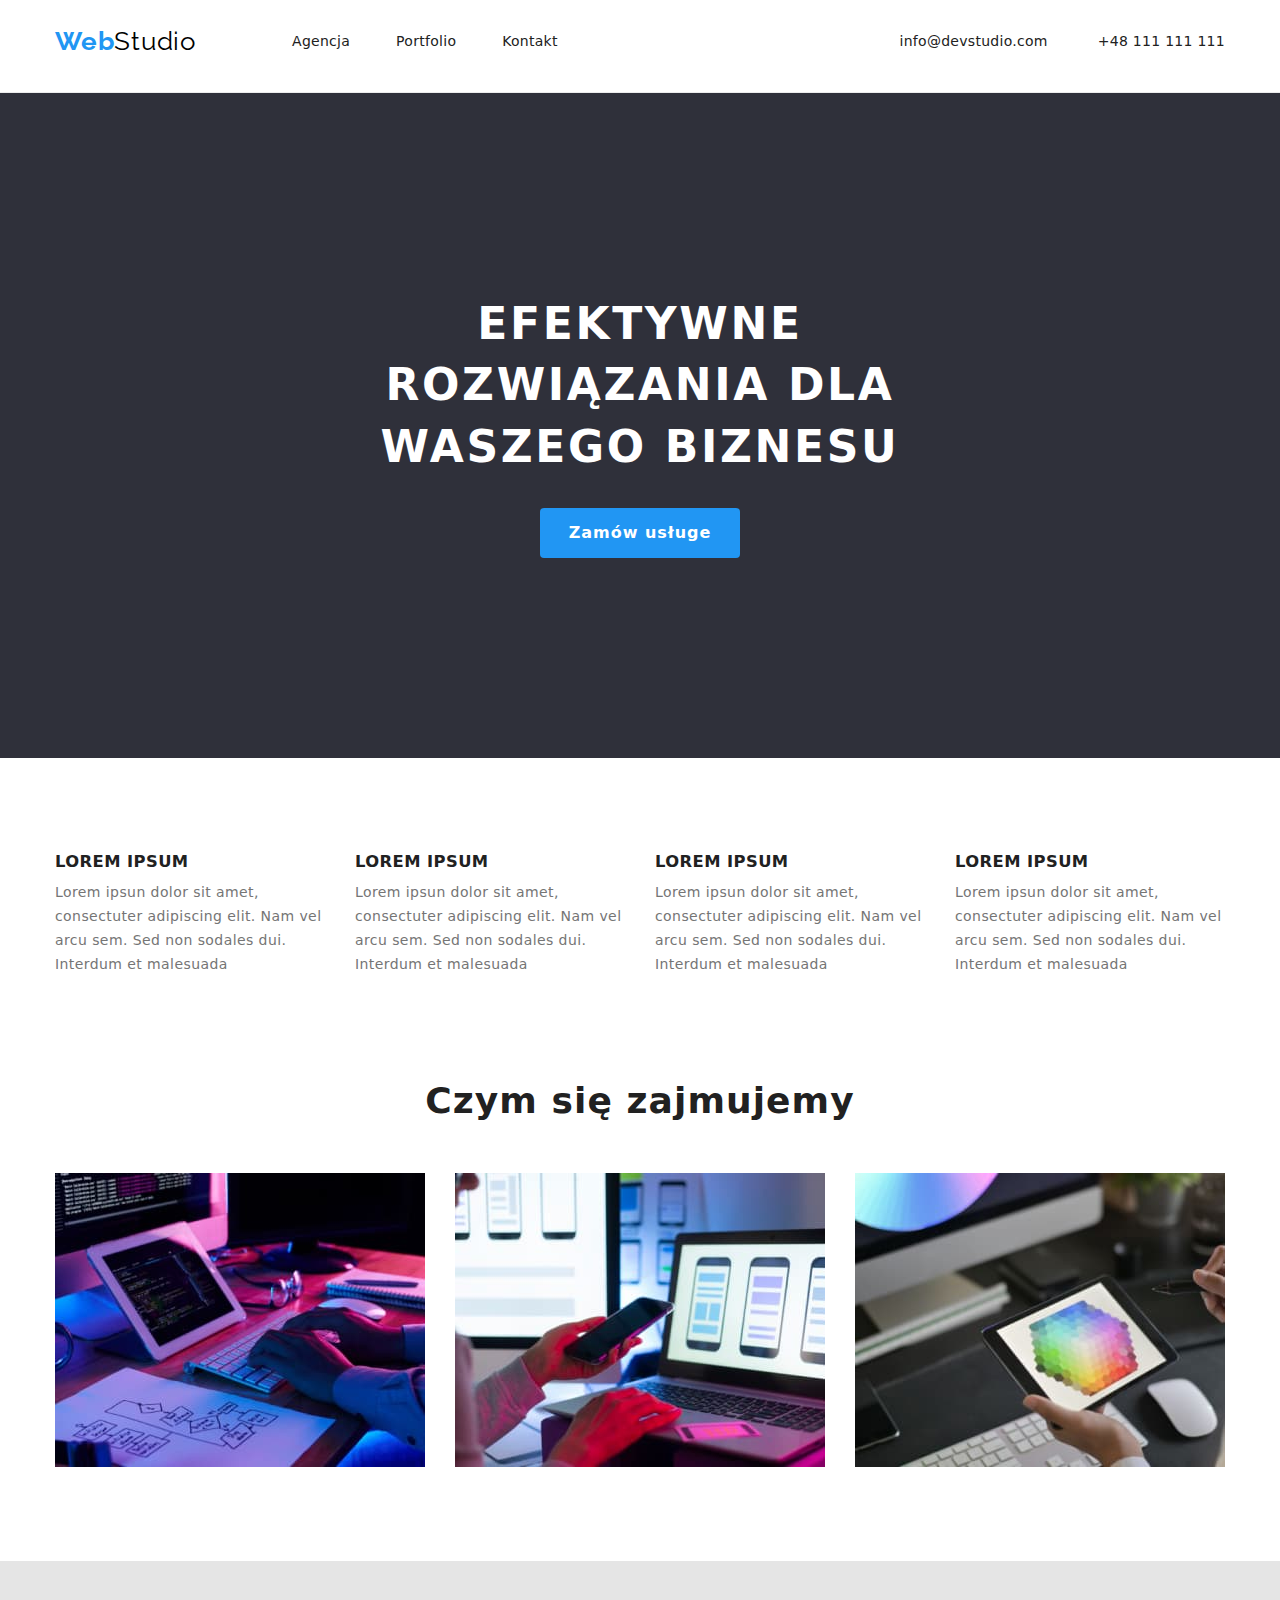
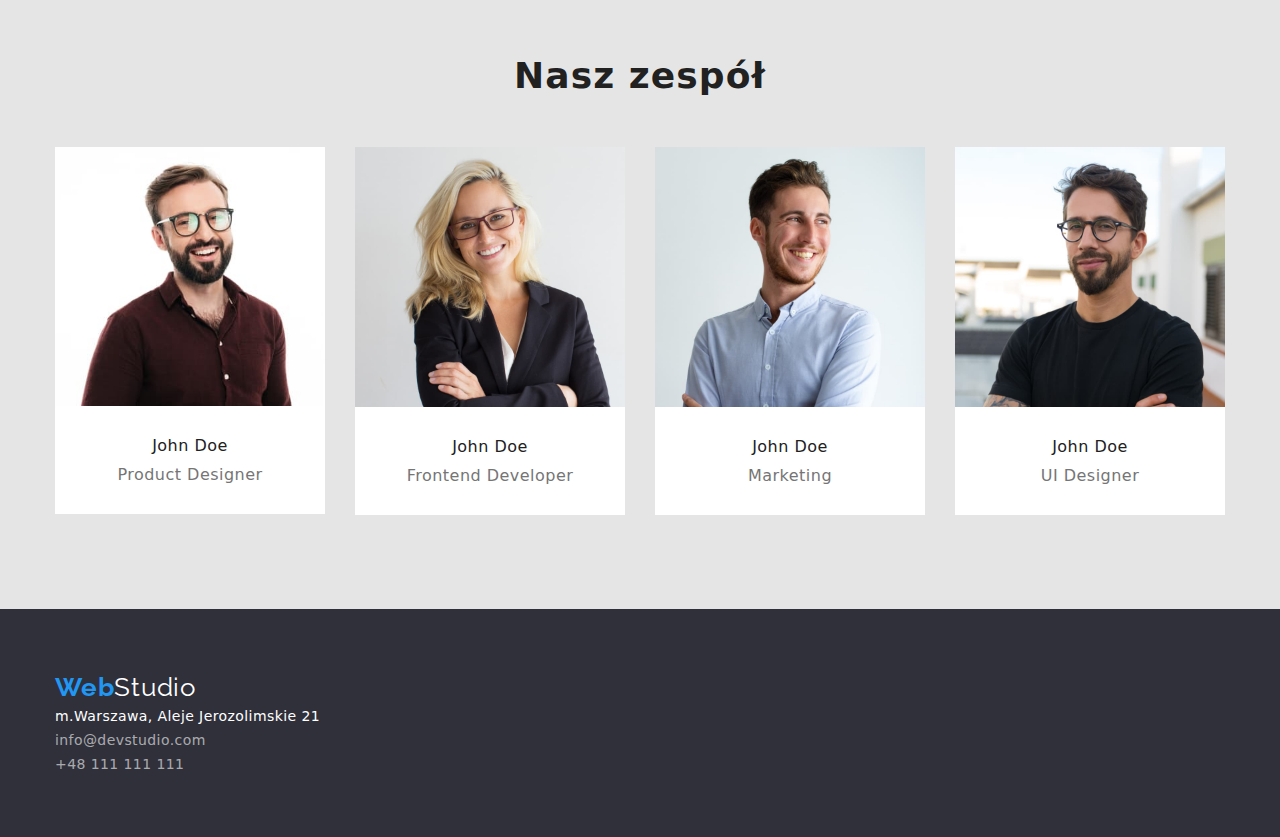
<file: index.html>
<!DOCTYPE html>
<html lang="pl">
  <head>
    <link rel="stylesheet" href="./css/styles.css" />
    <link
      rel="stylesheet"
      href="https://cdnjs.cloudflare.com/ajax/libs/modern-normalize/1.0.0/modern-normalize.min.css"
    />
    <link rel="preconnect" href="https://fonts.googleapis.com" />
    <link rel="preconnect" href="https://fonts.gstatic.com" crossorigin />
    <link
      href="https://fonts.googleapis.com/css2?family=Raleway:wght@700&family=Roboto:wght@400;500;700;900&display=swap"
      rel="stylesheet"
    />
    <meta charset="UTF-8" />
    <meta http-equiv="X-UA-Compatible" content="IE=edge" />
    <meta name="viewport" content="width=device-width, initial-scale=1.0" />
    <title>Studio</title>
  </head>

  <body>
    <!--Nagłówek witryny-->
    <header class="container page-header">
      <div class="main-button">
        <a class="web-studio-link"><span class="web">Web</span>Studio </a>
        <!--Menu Nav-->
        <nav>
          <ul class="site-link">
            <li class="contact-links">
              <a class="nav-link" href="./index.html">Agencja</a>
            </li>
            <li class="contact-links">
              <a class="nav-link" href="./portfolio.html">Portfolio</a>
            </li>
            <li class="contact-links">
              <a class="nav-link" href="#">Kontakt</a>
            </li>
          </ul>
        </nav>
      </div>
      <!--Kontakt-->
      <ul class="contact-button">
        <li>
          <a class="mail" href="mailto:info@devstudio.com"
            >info@devstudio.com</a
          >
        </li>
        <li>
          <a class="tel" href="tel:+48111111111">+48 111 111 111</a>
        </li>
      </ul>
    </header>
    <main>
      <!--Element z tekstem-->
      <section class="big-header">
        <div class="container">
          <h1 class="big-title">EFEKTYWNE ROZWIĄZANIA DLA WASZEGO BIZNESU</h1>
          <button class="button-menu" type="button">Zamów usługe</button>
        </div>
      </section>
    </main>
    <!--Nasze atuty-->
    <section class="sec-paragraph">
      <div class="container">
        <ul class="our-section-list-list">
          <li class="our-section-list">
            <h3 class="our-section-title">LOREM IPSUM</h3>
            <p class="our-section-description">
              Lorem ipsun dolor sit amet, consectuter adipiscing elit. Nam vel
              arcu sem. Sed non sodales dui. Interdum et malesuada
            </p>
          </li>
          <li class="our-section-list">
            <h3 class="our-section-title">LOREM IPSUM</h3>
            <p class="our-section-description">
              Lorem ipsun dolor sit amet, consectuter adipiscing elit. Nam vel
              arcu sem. Sed non sodales dui. Interdum et malesuada
            </p>
          </li>
          <li class="our-section-list">
            <h3 class="our-section-title">LOREM IPSUM</h3>
            <p class="our-section-description">
              Lorem ipsun dolor sit amet, consectuter adipiscing elit. Nam vel
              arcu sem. Sed non sodales dui. Interdum et malesuada
            </p>
          </li>
          <li class="our-section-list">
            <h3 class="our-section-title">LOREM IPSUM</h3>
            <p class="our-section-description">
              Lorem ipsun dolor sit amet, consectuter adipiscing elit. Nam vel
              arcu sem. Sed non sodales dui. Interdum et malesuada
            </p>
          </li>
        </ul>
      </div>
      <!--Czym się zajmujemy-->
      <div class="container">
        <h2 class="our-section-title-2">Czym się zajmujemy</h2>
        <ul class="main-images">
          <li class="main-img">
            <img
              src="images/img-1.jpg"
              alt="komputer"
              width="370"
              height="294"
            />
          </li>
          <li>
            <img
              src="images/img-2.jpg"
              alt="telefon"
              width="370"
              height="294"
            />
          </li>
          <li>
            <img src="images/img-3.jpg" alt="tablet" width="370" height="294" />
          </li>
        </ul>
      </div>
    </section>
    <!--Nasz zespół-->
    <section class="third-header">
      <div class="container">
        <h2 class="our-section-title-2">Nasz zespół</h2>
        <ul class="team-images">
          <li class="team-name-item">
            <img
              src="images/img-team-1.jpg"
              alt="John Doe - Product Designer"
              width="370"
              height="340"
            />
            <h3 class="team-name">John Doe</h3>
            <p class="team-position">Product Designer</p>
          </li>
          <li class="team-name-item">
            <img
              src="images/img-team-2.jpg"
              alt="John Doe - Frontend Developer"
              width="370"
              height="340"
            />
            <h3 class="team-name">John Doe</h3>
            <p class="team-position">Frontend Developer</p>
          </li>
          <li class="team-name-item">
            <img
              src="images/img-team-3.jpg"
              alt="John Doe - Marketing"
              width="370"
              height="340"
            />
            <h3 class="team-name">John Doe</h3>
            <p class="team-position">Marketing</p>
          </li>
          <li class="team-name-item">
            <img
              src="images/img-team-4.jpg"
              alt="John Doe - UI Designer"
              width="370"
              height="340"
            />
            <h3 class="team-name">John Doe</h3>
            <p class="team-position">UI Designer</p>
          </li>
        </ul>
      </div>
    </section>
    <!-- Stopka strony -->
    <footer class="bottom">
      <div class="container">
        <a class="studio-name-footer"><span class="web">Web</span>Studio</a>
      </div>
      <div class="container">
        <address class="bottom-contact-adress">
          m.Warszawa, Aleje Jerozolimskie 21
        </address>
        <ul class="bottom-contact-adress">
          <li>
            <a class="bottom-contact-link" href="mailto:info@devstudio.com"
              >info@devstudio.com</a
            >
          </li>
          <li>
            <a class="bottom-contact-link" href="tel:+48111111111"
              >+48 111 111 111</a
            >
          </li>
        </ul>
      </div>
    </footer>
  </body>
</html>
</file>
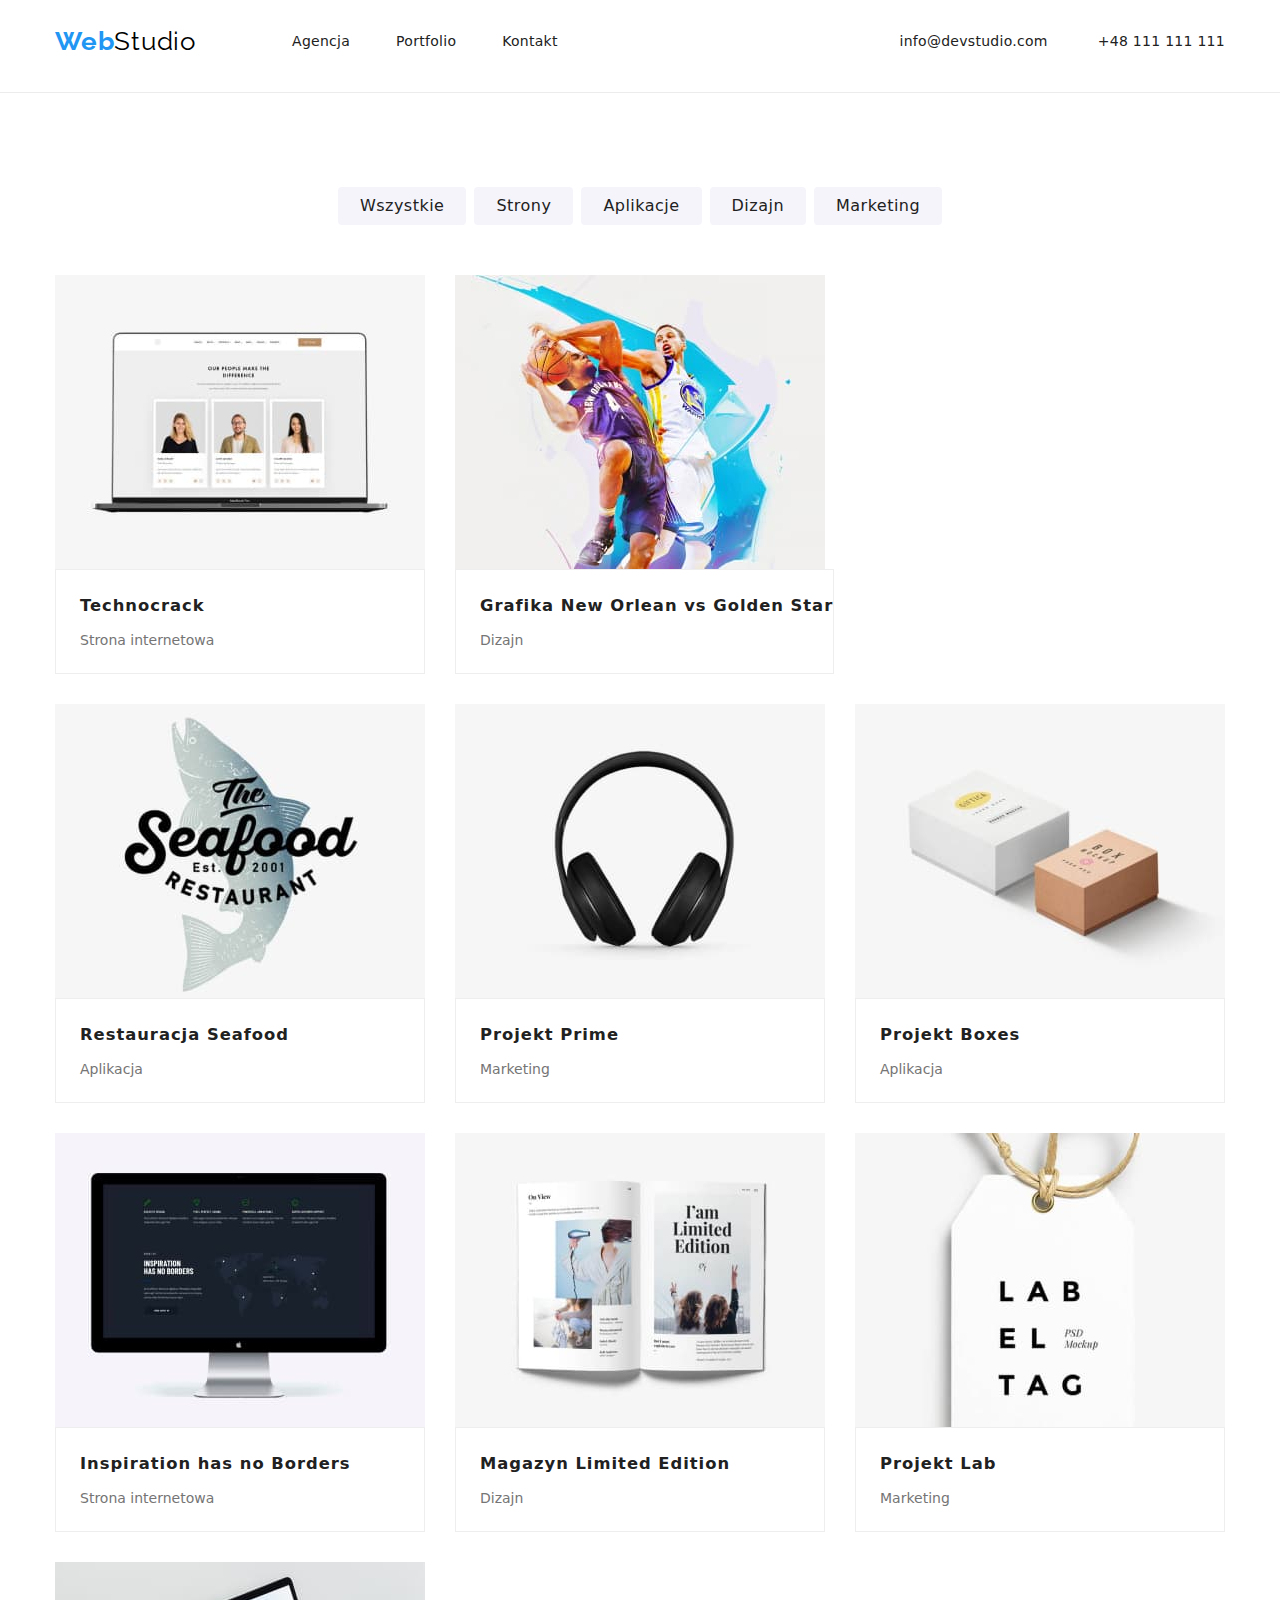
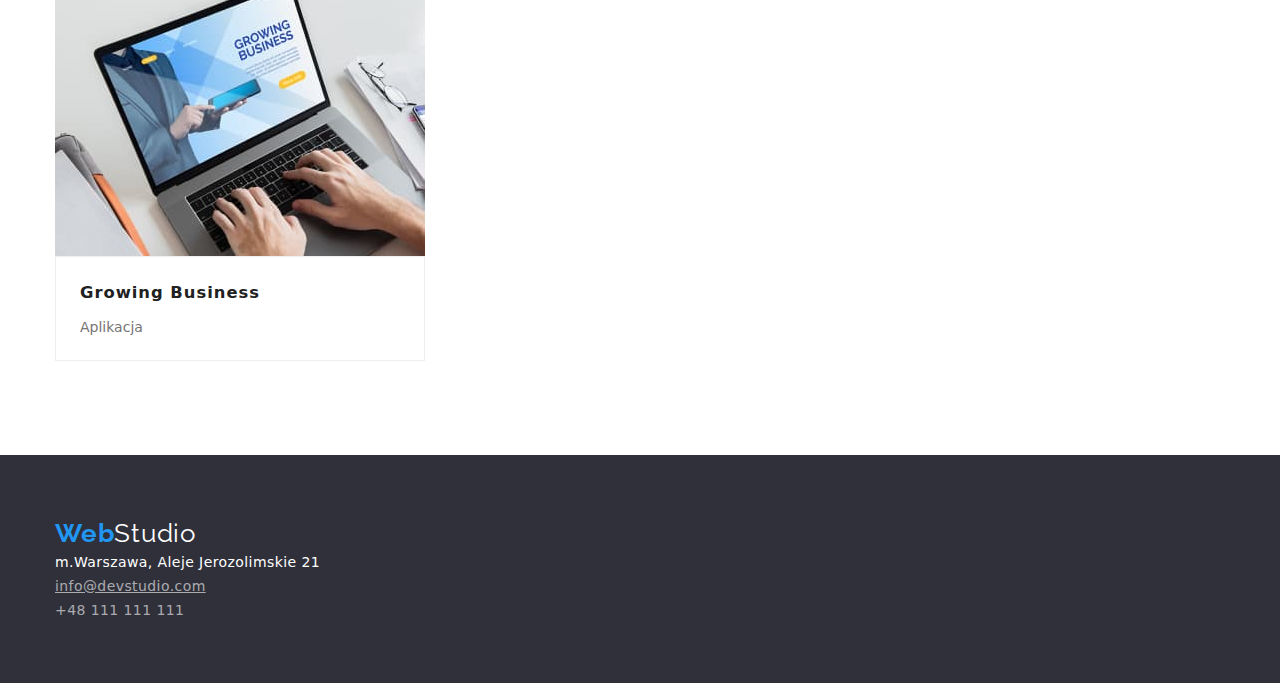
<file: portfolio.html>
<!DOCTYPE html>
<html lang="pl">
  <head>
    <link rel="stylesheet" href="./css/styles.css" />
    <link
      rel="stylesheet"
      href="https://cdnjs.cloudflare.com/ajax/libs/modern-normalize/1.0.0/modern-normalize.min.css"
    />
    <link rel="preconnect" href="https://fonts.googleapis.com" />
    <link rel="preconnect" href="https://fonts.gstatic.com" crossorigin />
    <link
      href="https://fonts.googleapis.com/css2?family=Raleway:wght@700&family=Roboto:wght@400;500;700;900&display=swap"
      rel="stylesheet"
    />
    <meta charset="UTF-8" />
    <meta http-equiv="X-UA-Compatible" content="IE=edge" />
    <meta name="viewport" content="width=device-width, initial-scale=1.0" />
    <title>Portfolio</title>
  </head>
  <body>
    <!--Nagłówek witryny-->
    <header class="container page-header">
      <div class="main-button">
        <a class="web-studio-link"><span class="web">Web</span>Studio </a>
        <!--Menu Nav-->
        <nav>
          <ul class="site-link">
            <li class="contact-links">
              <a class="nav-link" href="./index.html">Agencja</a>
            </li>
            <li class="contact-links">
              <a class="nav-link" href="./portfolio.html">Portfolio</a>
            </li>
            <li class="contact-links">
              <a class="nav-link" href="#">Kontakt</a>
            </li>
          </ul>
        </nav>
      </div>
      <!--Kontakt-->
      <ul class="contact-button">
        <li>
          <a class="mail" href="mailto:info@devstudio.com"
            >info@devstudio.com</a
          >
        </li>
        <li>
          <a class="tel" href="tel:+48111111111">+48 111 111 111</a>
        </li>
      </ul>
    </header>
    <!--Przyciski-->
    <main>
      <section class="top-button">
        <div class="container">
          <ul class="set-buttons">
            <li><button type="button" class="buttons">Wszystkie</button></li>
            <li>
              <button type="button" class="buttons">Strony</button>
            </li>
            <li><button type="button" class="buttons">Aplikacje</button></li>
            <li><button type="button" class="buttons">Dizajn</button></li>
            <li>
              <button type="button" class="buttons">Marketing</button>
            </li>
          </ul>
        </div>
        <div class="container">
          <ul class="card-set-photo">
            <li class="card-set-item">
              <img
                class="card-client-photo"
                src="images/portfolio-1.jpg"
                alt="card-set-photo"
                width="370"
                height="294"
              />
              <div class="border-photo">
                <h3 class="client-name">Technocrack</h3>
                <p class="client-service">Strona internetowa</p>
              </div>
            </li>
            <li class="card-set-item">
              <img
                class="card-client-photo"
                src="images/portfolio-2.jpg"
                alt="nbaballers"
                width="370"
                height="294"
              />
              <div class="border-photo">
                <h3 class="client-name">Grafika New Orlean vs Golden Star</h3>
                <p class="client-service">Dizajn</p>
              </div>
            </li>
            <li class="card-set-item">
              <img
                class="card-client-photo"
                src="images/portfolio-3.jpg"
                alt="fish-restaurant"
                width="370"
                height="294"
              />
              <div class="border-photo">
                <h3 class="client-name">Restauracja Seafood</h3>
                <p class="client-service">Aplikacja</p>
              </div>
            </li>
            <li class="card-set-item">
              <img
                class="card-client-photo"
                src="images/portfolio-4.jpg"
                alt="headset"
                width="370"
                height="294"
              />
              <div class="border-photo">
                <h3 class="client-name">Projekt Prime</h3>
                <p class="client-service">Marketing</p>
              </div>
            </li>
            <li class="card-set-item">
              <img
                class="card-client-photo"
                src="images/portfolio-5.jpg"
                alt="boxes"
                width="370"
                height="294"
              />
              <div class="border-photo">
                <h3 class="client-name">Projekt Boxes</h3>
                <p class="client-service">Aplikacja</p>
              </div>
            </li>
            <li class="card-set-item">
              <img
                class="card-client-photo"
                src="images/portfolio-6.jpg"
                alt="screan"
                width="370"
                height="294"
              />
              <div class="border-photo">
                <h3 class="client-name">Inspiration has no Borders</h3>
                <p class="client-service">Strona internetowa</p>
              </div>
            </li>
            <li class="card-set-item">
              <img
                class="card-client-photo"
                src="images/portfolio-7.jpg"
                alt="magazine"
                width="370"
                height="294"
              />
              <div class="border-photo">
                <h3 class="client-name">Magazyn Limited Edition</h3>
                <p class="client-service">Dizajn</p>
              </div>
            </li>
            <li class="card-set-item">
              <img
                class="card-client-photo"
                src="images/portfolio-8.jpg"
                alt="LAB"
                width="370"
                height="294"
              />
              <div class="border-photo">
                <h3 class="client-name">Projekt Lab</h3>
                <p class="client-service">Marketing</p>
              </div>
            </li>
            <li class="card-set-item">
              <img
                class="card-client-photo"
                src="images/portfolio-9.jpg"
                alt="notebook"
                width="370"
                height="294"
              />
              <div class="border-photo">
                <h3 class="client-name">Growing Business</h3>
                <p class="client-service">Aplikacja</p>
              </div>
            </li>
          </ul>
        </div>
      </section>
    </main>
    <!-- Stopka strony -->
    <footer class="bottom">
      <div class="container">
        <a class="studio-name-footer"><span class="web">Web</span>Studio</a>
        <address class="bottom-contact-adress">
          m.Warszawa, Aleje Jerozolimskie 21
        </address>
        <ul class="bottom-contact-adress">
          <li>
            <a class="bottom-contact-portfolio" href="mailto:info@devstudio.com"
              >info@devstudio.com</a
            >
          </li>
          <li>
            <a class="bottom-contact-link" href="tel:+48111111111"
              >+48 111 111 111</a
            >
          </li>
        </ul>
      </div>
    </footer>
  </body>
</html>
</file>
<file: css/styles.css>
:root {
    --main-font-family: "Roboto", sans-serif;
    --secondary-font-family: "Raleway", sans-serif;
    --primary-text-color: #212121;
    --title-text-color: #757575;
    --main-bg-color: #E5E5E5;
    --primary-bg-color: #FFFFFF;
    --secondary-bg-color: #2F303A;
    --logo-web-color: #2196F3;
    --logo-web-color-2: #000000;
    --footer-bg-color: #2F303A;
    --buttons-color: #F5F4FA;
    --botom-contact-color: #FFFFFF99;
}

* {
        box-sizing: border-box;
        margin: 0;
        padding: 0;
}

h1,
h2,
h3,
p {
        margin: 0px;
}   

body{
        font-family: var(--main-font-family);
        color: var(--primary-text-color);
        background-color: var(--primary-bg-color);
        font-size: 14px;
}

section {
        padding-top: 94px;
        padding-bottom: 94px;
}
a {
        text-decoration: none;
        margin: 0px;
}

img {
        display: block;
        max-width: 100%;
        height: auto;
}

.container {
        padding: 0 15px;
        width: 1200px;
        max-width: 100%;
        margin: 0 auto;
}
.page-header {
        display: flex;
        align-items: center;
        padding-bottom: 32px;
        padding-top: 24px;
}
.web {
        font-family: var(--secondary-font-family);
        text-decoration: none;
        font-weight: 700;
        font-size: 26px;
        line-height: 1.19;
        letter-spacing:  0.03em;
        color: var(--logo-web-color);

}
.web-studio-link{
        display: flex;
        align-items: baseline;
        justify-content: space-evenly;
        text-decoration: none;
        font-family: var(--secondary-font-family);
        font-weight: 400;
        font-size: 26px;
        line-height: 1.38;
        letter-spacing: 0.03em;
        color:var(--logo-web-color-2);
}

.main-button {
        display: flex;
        list-style-type: none;
        align-items: center;
        justify-content: space-evenly;
        gap: 96px;
}
.site-link{
        display: flex;
        list-style-type: none;
        gap: 46px;
}
.contact-links {
        list-style: none;
        gap: 50px;
}

.nav-link,
.site-link,
.mail,
.tel {
        text-decoration: none;
        font-weight: 500;
        font-size: 14px;
        line-height: 1.14;
        letter-spacing: 0.02em;
        color: var(--primary-text-color);
}
.nav-link:hover,
.nav-link:focus,
.nav-link:active {
        color: var(--logo-web-color);
}

.contact-button {
        list-style: none;
        text-decoration: none;
        margin-left: auto;
        justify-content: space-between;
        display: flex;
        gap: 50px;
}
.mail:hover,
.mail:focus,
.mail:active {
        color: var(--logo-web-color)
}
.tel:hover,
.tel:focus,
.tel:active {
        color: var(--logo-web-color)
}

.big-header{
        border-top: 1px solid #ECECEC;
        background-color: var(--footer-bg-color);
        justify-content: center;
}

.top-button {
        border-top: 1px solid #ECECEC;
}
.big-title {
        display: flex;
        font-weight: 900;
        font-size: 44px;
        line-height: 1.4;
        letter-spacing: 0.06em;
        color: var(--primary-bg-color);
        text-align: center;
        text-transform: uppercase;
        flex-wrap: wrap;
        width: 696px;
        margin: auto;
        padding-top: 106px;
        padding-bottom: 30px;
}
.button-menu {
        display: flex;
        color: var(--primary-bg-color);
        background-color: var(--logo-web-color);
        font-weight: 700;
        line-height: 1.87;
        font-size: 16px;
        letter-spacing: 0.06em;
        border: none;
        border-radius: 4px;
        padding: 10px;
        width: 200px;
        margin: 0 auto 106px auto;
        justify-content: center;
}

.our-section-list-list {
        display: flex;
        margin: 0px;
        justify-content: space-between;
        gap: 30px;
        word-wrap: normal;
        flex-flow: wrap;
        padding-bottom: 94px;
}
.our-section-list {
        list-style: none;
        font-weight: 700;
        font-size: 14px;
        line-height: 1.17;
        letter-spacing: 0.03em;
        color: var(--primary-text-color);
        margin-bottom: 10px;
        flex-flow: wrap;
}
.our-section-title {
        text-transform: uppercase;
        margin-bottom: 10px;
        flex-flow: wrap;
}

.our-section-description {
        font-weight: 400;
        font-size: 14px;
        line-height: 1.7;
        letter-spacing: 0.03em;
        color: var(--title-text-color);
        line-height: 1.71;
        width: 270px;
}
.third-header{
        background-color: var(--main-bg-color);
}
.our-section-title-2 {
        font-weight: 700;
        font-size: 36px;
        line-height: 1.17;
        letter-spacing: 0.03em;
        color: var(--primary-text-color);
        text-align: center;
        margin-bottom: 50px;
}

.main-images {
        list-style: none;
        display: flex;
        justify-content: center;
        padding-left: 0px;
        gap: 30px;
}

.team-name {
        font-weight: 500;
        font-size: 16px;
        line-height: 1.2;
        letter-spacing: 0.03em;
        color: var(--primary-text-color);
        background-color: var(--primary-bg-color);
}

.set-buttons,
.button {
        list-style: none;
        display: flex;
        justify-content: center;
        gap: 8px;
        padding-bottom: 50px;
}
.card-set-photo {
        list-style: none;
        display: flex;
        flex-wrap: wrap;
        gap: 30px;
        padding: 0;
        margin: 0 auto;
}
.border-photo {
        border: 1px solid #EEEEEE;
}
.client-name{
        font-weight: 700;
        letter-spacing: 0.06em;
        padding: 20px 0 4px 24px;
        line-height: 2em;
}

.client-service {
        line-height: 1.875em;
        padding: 0 0 20px 24px;
        color: var(--title-text-color);
}

.team-images {
        list-style: none;
        display: inline-flex;
        justify-content: space-around;
        width: 100%;
        gap: 30px;
}
.team-name{
        text-align: center;
        padding-top: 30px;
        padding-bottom: 10px;
}
.team-position {
        font-weight: 400;
        font-size: 16px;
        line-height: 1.2;
        letter-spacing: 0.03em;
        color: var(--title-text-color);
        background-color: var(--primary-bg-color);
        max-width: 100%;
        text-align: center;
        padding-bottom: 30px;
}
.bottom {
        background-color: var(--footer-bg-color);
        list-style: none;
        text-decoration: none;
        padding-top: 60px;
        padding-bottom: 60px;
}
.studio-name-footer{
        font-family: "Raleway", sans-serif;
        text-decoration: none;
        font-weight: 400;
        font-size: 26px;
        line-height: 1.4;
        letter-spacing: 0.03em;
        color: var(--primary-bg-color);
}
.bottom-contact-adress {
        list-style: none;
        font-style: var(--main-font-family);
        font-weight: 400;
        font-size: 14px;
        line-height: 1.7;
        letter-spacing: 0.03em;
        color: var(--primary-bg-color);
}

.bottom-contact-link {
        list-style: none;
        text-decoration: none;
        font-weight: 400;
        font-size: 14px;
        line-height: 1.7;
        letter-spacing: 0.03em;
        color: var(--botom-contact-color);
        padding-top: 9px;
        padding-bottom: 9px;
}
.bottom-contact-portfolio{
        text-decoration: underline;
        font-weight: 400;
        font-size: 14px;
        line-height: 1.7;
        letter-spacing: 0.03em;
        color: var(--botom-contact-color);
        padding-top: 9px;
        padding-bottom: 9px;
}

.buttons {
        font-style: normal;
        font-weight: 500;
        font-size: 16px;
        line-height: 1.62;
        text-align: center;
        letter-spacing: 0.03em;
        color: var(--primary-text-color);
        background-color: var(--buttons-color);
        border-radius: 4px;
        border: none;
        padding: 6px 22px;
}
.buttons:hover,
.butons:focus {
        color: var(--primary-bg-color);
        background-color: var(--logo-web-color);
}
.buttons,
.button-menu {
        cursor: pointer;
}
</file>
